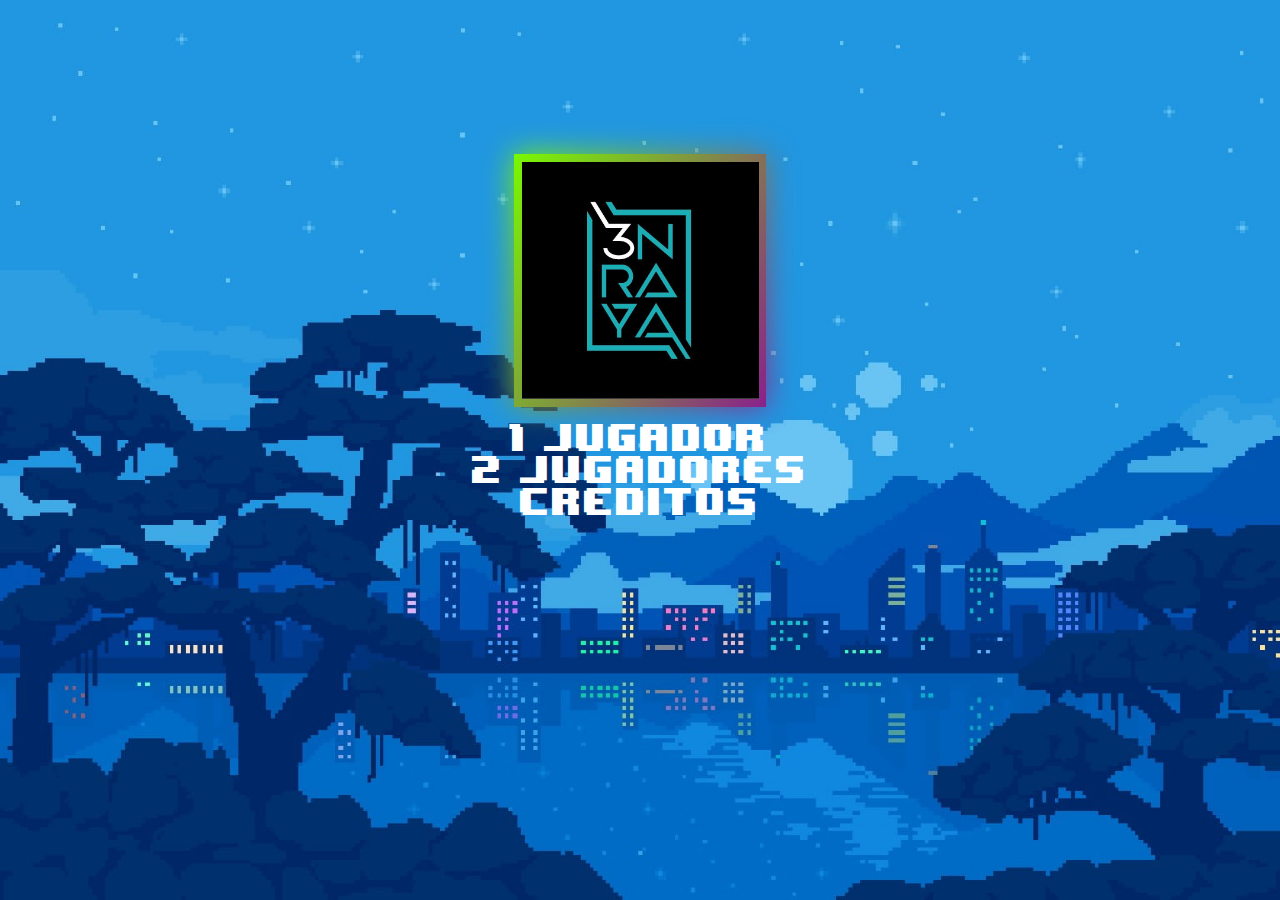
<file: index.html>
<!DOCTYPE html>
<html lang="en">
<head>
    <meta charset="UTF-8">
    <meta http-equiv="X-UA-Compatible" content="IE=edge">
    <meta name="viewport" content="width=device-width, initial-scale=1.0">
<link href="https://cdn.jsdelivr.net/npm/bootstrap@5.2.3/dist/css/bootstrap.min.css" rel="stylesheet" integrity="sha384-rbsA2VBKQhggwzxH7pPCaAqO46MgnOM80zW1RWuH61DGLwZJEdK2Kadq2F9CUG65" crossorigin="anonymous">
<link rel="stylesheet" href="css/index.css">
    <title>Document</title>
</head>
<body>
    <div class="row ">
        <div class="col animate-bg mydiv"><img class=""src="img/3-en-raya-logo.jpg"></div>
        <div class="col pad"><a href="">1 Jugador</a></div>
        <div class="col"><a href="html/jugadores.html">2 jugadores</a></div>
        <div class="col"><a href="">creditos</a></div>
    </div>
</body>
</html>
</file>
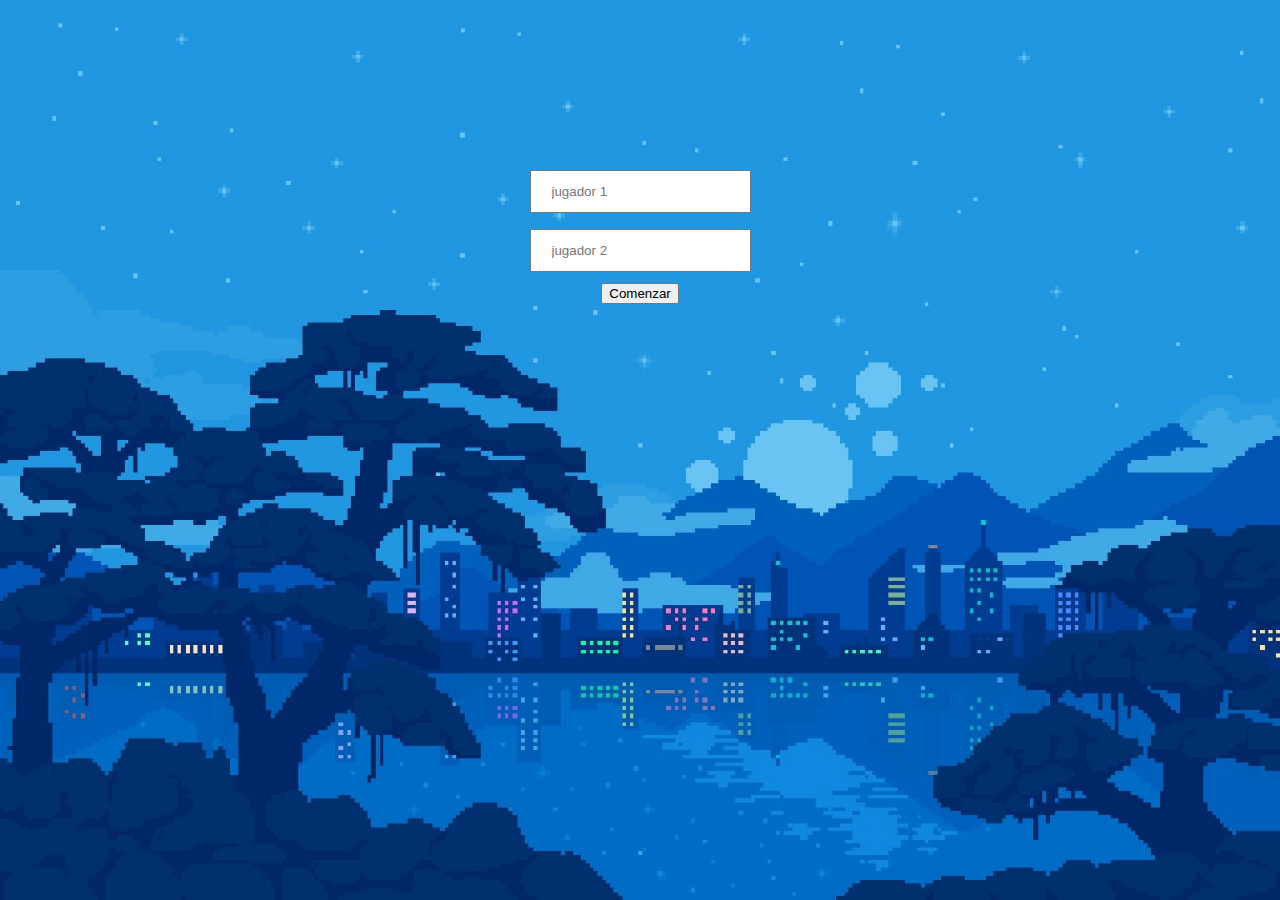
<file: html/jugadores.html>
<!DOCTYPE html>
<html lang="en">

<head>
    <meta charset="UTF-8">
    <meta http-equiv="X-UA-Compatible" content="IE=edge">
    <meta name="viewport" content="width=device-width, initial-scale=1.0">
    <link href="https://cdn.jsdelivr.net/npm/bootstrap@5.2.3/dist/css/bootstrap.min.css" rel="stylesheet"
        integrity="sha384-rbsA2VBKQhggwzxH7pPCaAqO46MgnOM80zW1RWuH61DGLwZJEdK2Kadq2F9CUG65" crossorigin="anonymous">
    <link rel="stylesheet" href="../css/jugadores.css">
    <title>Jugadores</title>
</head>

<body>
    
    <form  action="#" name="formLogin" id="formLogin">
        <div>
            <input type="text" name="jugador1" id="jugador1" placeholder="jugador 1">
        </div>
        <div>
            <input type="text" name="jugador2" id="jugador2" placeholder="jugador 2">
        </div>
        <div>
            <input type="button" value="Comenzar" id="send" onclick="login()">
        </div>
    </form>
</body>
<script src="../js/login.js">
</script>
</html>
</file>
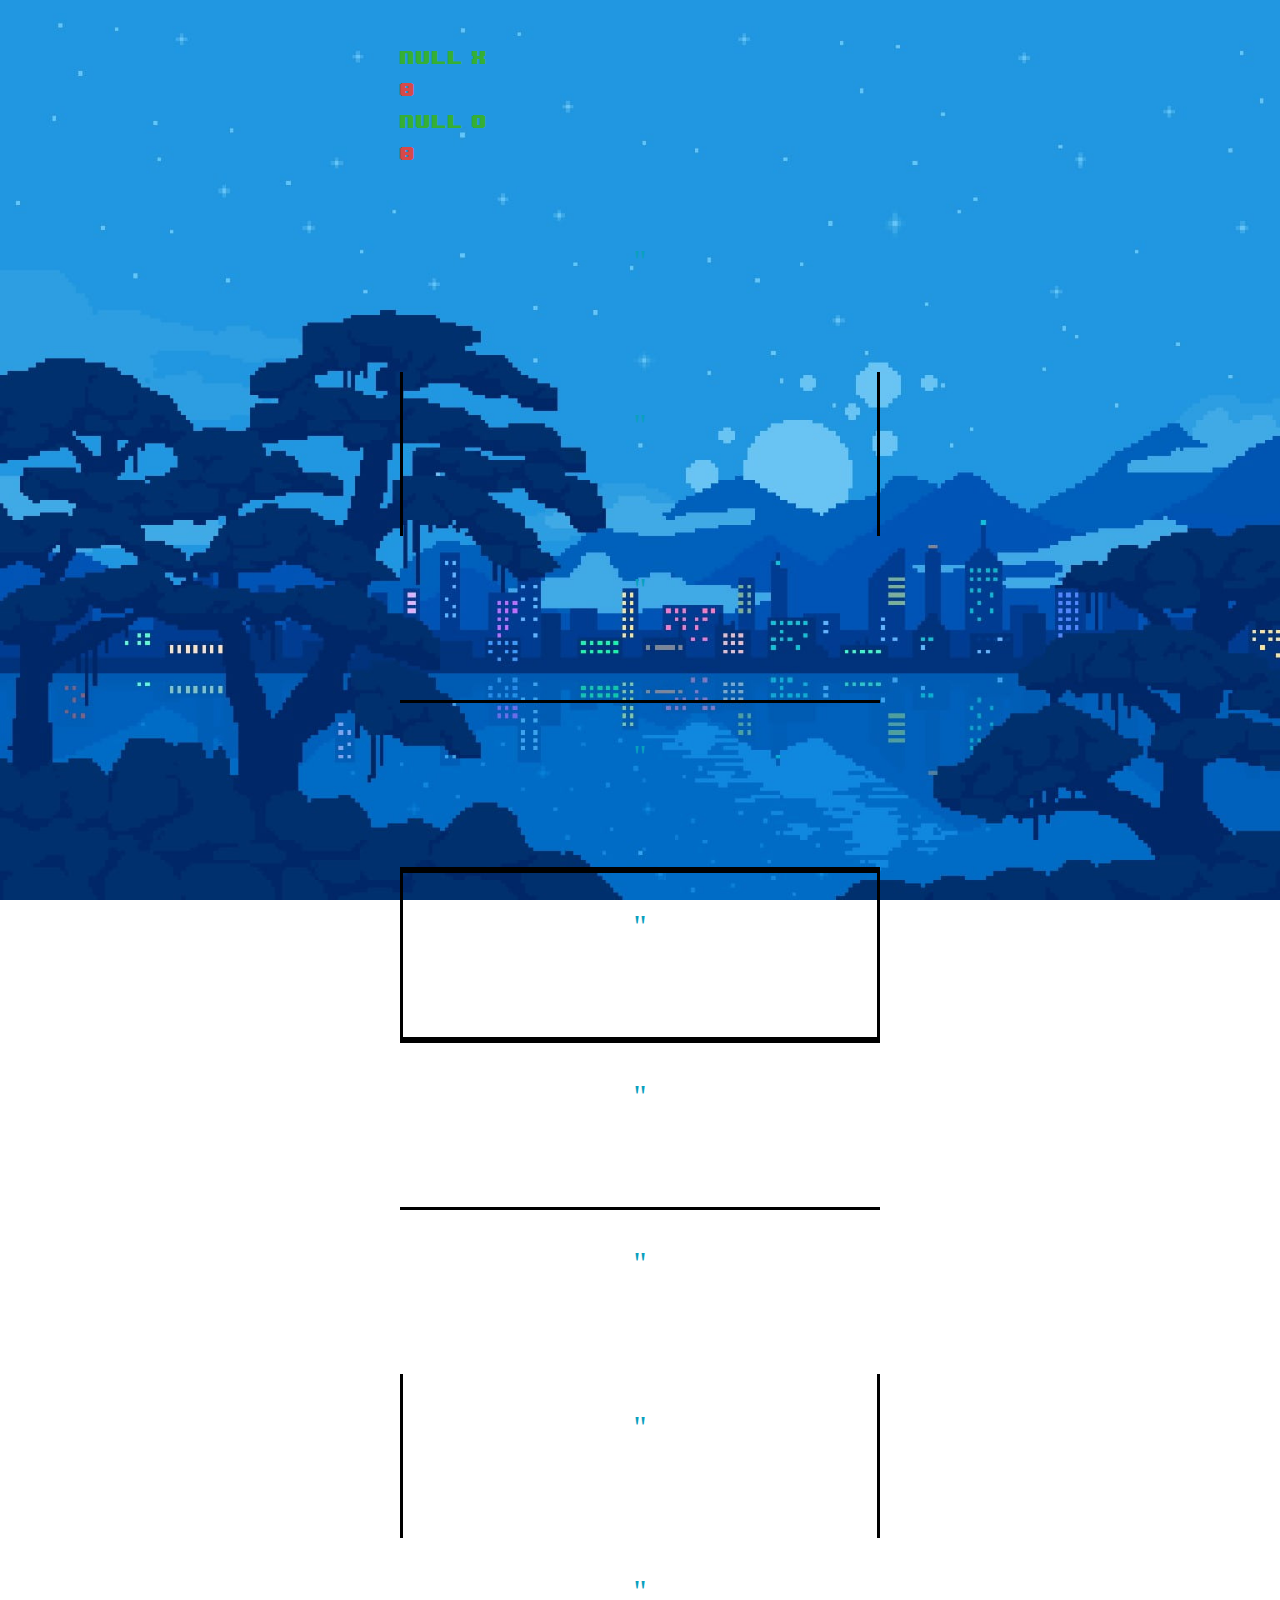
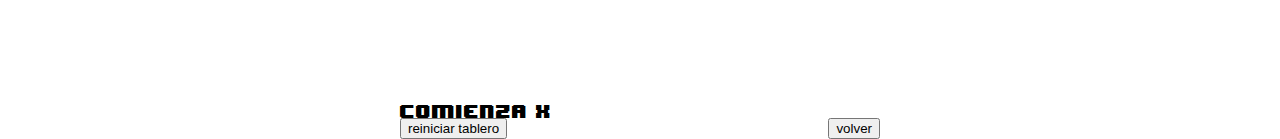
<file: html/tablero.html>
<!DOCTYPE html>
<html lang="en">

<head>
    <meta charset="UTF-8">
    <meta http-equiv="X-UA-Compatible" content="IE=edge">
    <meta name="viewport" content="width=device-width, initial-scale=1.0">
    <link href="https://cdn.jsdelivr.net/npm/bootstrap@5.2.3/dist/css/bootstrap.min.css" rel="stylesheet"
        integrity="sha384-rbsA2VBKQhggwzxH7pPCaAqO46MgnOM80zW1RWuH61DGLwZJEdK2Kadq2F9CUG65" crossorigin="anonymous">
    <link rel="stylesheet" href="../css/style.css">
    <script src="../js/jugadores.js"></script>
    <title>Document</title>
</head>


<body>
    <div class="row  tablero jugadores">
        <div class="col-4 alert alert-info">
            <p>
                <script>showJugador1()</script> X
            </p>
            <div id="contador1">0</div>
        </div>
        <div class="col-4 alert alert-info">
            <p>
                <script>showJugador2()</script> O
            </p>
            <div id="contador2">0</div>

        </div>
    </div>
    <div class="container">
        <div class="row row-cols-3 tablero ">
            <div id="c1" class="col casilla ">"</div>
            <div id="c2" class="col casilla B2">"</div>
            <div id="c3" class="col casilla">"</div>
            <div id="c4" class="col casilla B1">"</div>
            <div id="c5" class="col casilla B2 B1">"</div>
            <div id="c6" class="col casilla B1">"</div>
            <div id="c7" class="col casilla">"</div>
            <div id="c8" class="col casilla B2">"</div>
            <div id="c9" class="col casilla">"</div>
            <div id="info" class="col-12 alert alert-info mt-3">COMIENZA X</div>
            
            <div id="unico" class="col-12">
                <button id="volver" onclick="reset()"> reiniciar tablero</td>
                <button id="volver" onclick="location.href='jugadores.html'">volver</button>
            </div>
        </div>

    </div>

    <script src='../js/main.js'></script>
   
</body>

</html>
</file>
<file: css/index.css>
body{
    padding: 0;
    margin: 0;
    background-image: url(../img/peakpx.jpg);
    background-repeat: no-repeat;
    background-attachment: fixed;
    background-size: cover;
}
@font-face {
    font-family: BIT;
    src: url(../fuente/BIT.TTF);
}
.row{
    margin:0;
    display: block;
    text-align: center;
    padding-top: 162px; 
    color:white;
    font-family: BIT;
    font-size: xx-large;
    
}
img{
    height: 237px;
    position: relative;
    background:linear-gradient(90deg,#000,#323232)
}
a{
    text-decoration: none;
    color:white;
}
a:hover {
    color: #000000;
    cursor: pointer;
  }
.pad{
    padding-top: 20px;
}
.mydiv {
	position: relative;
	margin: 0% auto 0;
	width: 18.5%;
	background: linear-gradient(90deg, #000, #323232); 
}

.animate-bg:before, .animate-bg:after {
	content: '';
	position: absolute;
	left: -8px;
	top: -8px;
	background: linear-gradient(120deg, #79fb00, #8d01a0, #031ba5);
	background-size: 300%;
	width: calc(100% + 16px);
	height: calc(100% + 16px);
	z-index: -1;
	animation: BGgradient 15s ease infinite; 
}

@keyframes BGgradient {
	0% {
		background-position: 0% 200%;
	}
	50% {
		background-position: 200% 0%;
	}
	100% {
		background-position: 0% 330%;
	}
}

.animate-bg:after {
	filter: brightness(1.4);
	filter: drop-shadow(16px 16px 20px rgb(248, 220, 97));
	filter: blur(15px);
}
</file>
<file: css/jugadores.css>
body{
    padding: 0;
    margin: 0;
    background-image: url(../img/peakpx.jpg);
    background-repeat: no-repeat;
    background-attachment: fixed;
    background-size: cover;
}
@font-face {
    font-family: BIT;
    src: url(../fuente/BIT.TTF);
}
#formLogin{
    margin:0;
    display: block;
    text-align: center;
    padding-top: 162px; 
    color:white;
    font-family: cursive;
    font-size: xx-large;margin:0;
    display: block;
    text-align: center;
    padding-top: 162px; 
    color:white;
    font-family: BIT;
    font-size: large;
}
input[type=text] {
    width: auto;
    padding: 12px 20px;
    margin: 8px 0;
    box-sizing: border-box;
  }
</file>
<file: css/style.css>
body{
    padding: 0;
    margin: 0;
    background-image: url(../img/peakpx.jpg);
    background-repeat: no-repeat;
    background-attachment: fixed;
    background-size: cover;
    font-family: BIT;
}
.tablero{
    margin:auto;
    max-width: 30em;
    margin-top: 3em;
}

@media only screen and (max-width: 576px) {
    .tablero {
        margin-top: 0;
    }
}
#unico{
    display: flex;
    justify-content: space-between;
}
.jugadores{
    justify-content: space-around;
}
.casilla{
    height: 100px;
    text-align: center;
    font-size: 2em;
    color: rgb(9, 160, 190);
    padding: 1em;

}
.ocupado{
    color:black;
}
.ganador{
    background-color: lightblue;
    color:darkgreen;
}
.B1{
    border-top: 3px solid black;
    border-bottom:3px solid black;
}
.B2{
    border-left: 3px solid black;
    border-right: 3px solid black;
}
@font-face {
    font-family: BIT;
    src: url(../fuente/BIT.TTF);
}
p{
    color: rgb(53, 175, 53);
}

#contador1, #contador2{
    color: rgb(214, 73, 73);
}
button:hover {
    color: #000000;
    cursor: pointer;
  }
</file>
